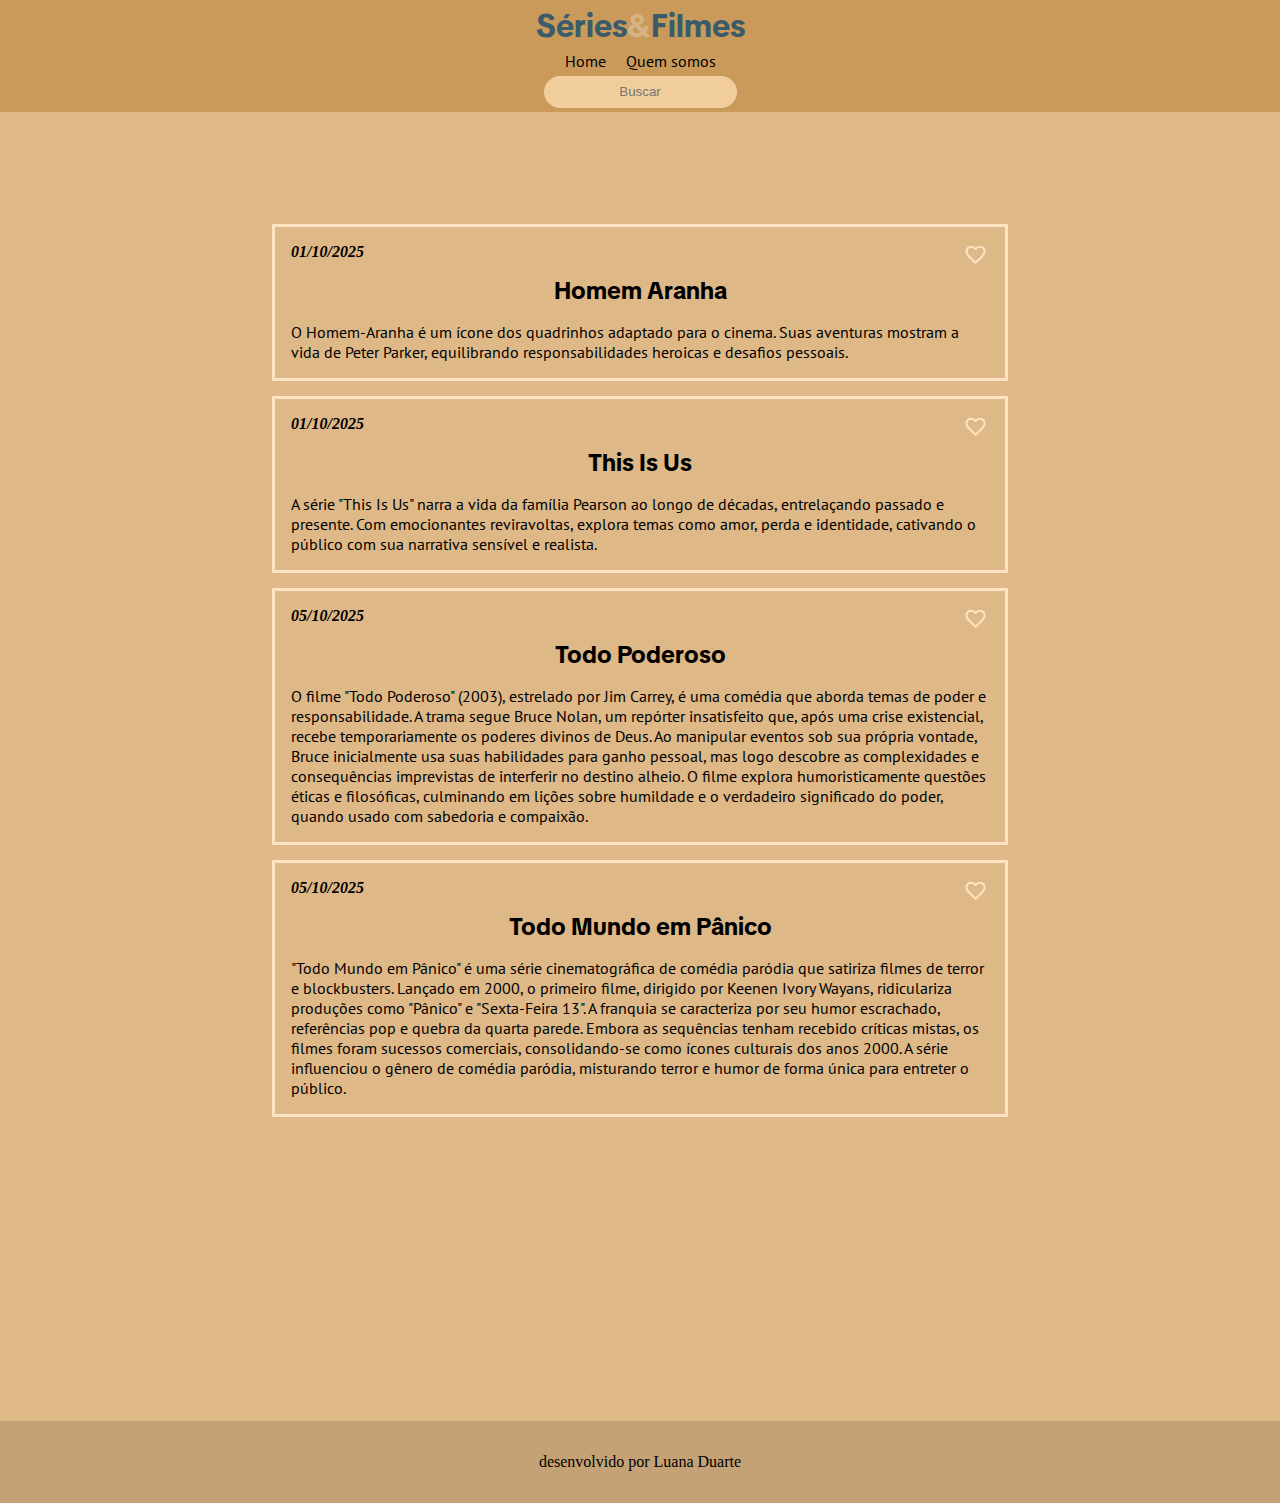
<file: blog-simples/index.html>
<!DOCTYPE html>
<html>

<head>
    <meta charset="utf-8">
    <meta name="viewport" content="width-device-width initial-scale=1.0">
    <title> Modelo de página</title>
    <link rel="stylesheet" href="estilo/style.css">
</head>

<body>
    <!--CABEÇALHO-->
    <header class="header">
        <h1 class="header-titulo"> Séries <span>&</span> Filmes </h1>
        <nav class="header-nav">
            <div>
                <a class="header-nav-links" href="index.html">Home</a>
                <a class="header-nav-links" href="quemsomos.html">Quem somos</a>
            </div>
            <div id="header-buscar"> <!-- Input de pesquisa -->
                <input type="text" placeholder="Buscar" />
            </div>
        </nav>
    </header>

    <main>
        <!--LISTA DE POSTAGENS-->
        <ul class="main-container">
            <!-- POST 1 -->
            <li class="post">
                <!-- DATA E ICON PARA FAVORITAR-->
                <div class="data-e-icon">
                    <P><strong><i>01/10/2025</i></strong></P> <!-- DATA -->
                    <img class="curtir" src="img/icon-heart-desactived.svg"> <!-- ICON PARA FAVORITAR-->
                </div>
                <!--TÍTULO-->
                <h2 class="titulo-post">Homem Aranha</h2>
                <!--DESCRIÇÃO-->
                <p class="post-conteudo">
                    O Homem-Aranha é um ícone dos quadrinhos adaptado para o cinema. Suas aventuras mostram a vida de
                    Peter Parker, equilibrando responsabilidades heroicas e desafios pessoais.
                </p>
            </li>
            <!-- POST 2 -->
            <li class="post">
                <!-- DATA E ICON PARA FAVORITAR-->
                <div class="data-e-icon"> <!-- DATA -->
                    <P><strong><i>01/10/2025</i></strong></P>
                    <img class="curtir" src="img/icon-heart-desactived.svg"> <!-- ICON PARA FAVORITAR-->
                </div>
                <div class="post-conteudo">
                    <!--TÍTULO-->
                    <h2 class="titulo-post">This Is Us</h2>
                    <!--DESCRIÇÃO-->
                    <p class="post-conteudo">
                        A série "This Is Us" narra a vida da família Pearson ao longo de décadas, entrelaçando passado e
                        presente.
                        Com emocionantes reviravoltas, explora temas como amor, perda e identidade, cativando o público
                        com sua narrativa sensível e realista.
                    </p>
                </div>
            </li>
            <!-- POST 3-->
            <li class="post">
                <div class="data-e-icon">
                    <P><strong><i>05/10/2025</i></strong></P>
                    <img class="curtir" src="img/icon-heart-desactived.svg">
                </div>
                <div class="post-conteudo">
                    <h2 class="titulo-post">Todo Poderoso</h2>
                    <p class="post-conteudo">
                        O filme "Todo Poderoso" (2003), estrelado por Jim Carrey, é uma comédia que aborda temas de
                        poder e responsabilidade. A trama segue Bruce Nolan, um repórter insatisfeito que, após uma
                        crise existencial, recebe temporariamente os poderes divinos de Deus. Ao manipular eventos sob
                        sua própria vontade, Bruce inicialmente usa suas habilidades para ganho pessoal, mas logo
                        descobre as complexidades e consequências imprevistas de interferir no destino alheio. O filme
                        explora humoristicamente questões éticas e filosóficas, culminando em lições sobre humildade e o
                        verdadeiro significado do poder, quando usado com sabedoria e compaixão.
                    </p>
                </div>
            </li>
            <!--POST 4-->
            <li class="post">
                <div class="data-e-icon">
                    <P><strong><i>05/10/2025</i></strong></P>
                    <img class="curtir" src="img/icon-heart-desactived.svg">
                </div>
                <div class="post-conteudo">
                    <h2 class="titulo-post">Todo Mundo em Pânico</h2>
                    <p class="post-conteudo">
                        "Todo Mundo em Pânico" é uma série cinematográfica de comédia paródia que satiriza filmes de
                        terror e blockbusters. Lançado em 2000, o primeiro filme, dirigido por Keenen Ivory Wayans,
                        ridiculariza produções como "Pânico" e "Sexta-Feira 13". A franquia se caracteriza por seu humor
                        escrachado, referências pop e quebra da quarta parede. Embora as sequências tenham recebido
                        críticas mistas, os filmes foram sucessos comerciais, consolidando-se como ícones culturais dos
                        anos 2000. A série influenciou o gênero de comédia paródia, misturando terror e humor de forma
                        única para entreter o público.
                    </p>
                </div>
            </li>
            <!--Nenhum resultado encontrado-->
            <li id="nenhum-resultado">
                <p>Nenhum resultado encontrado</p>
            </li>

        </ul>
    </main>
    <!--RODAPÉ-->
    <footer>
        <p id="footer">
            desenvolvido por Luana Duarte
        </p>
    </footer>
    <script src="js/arquivo.js"></script>
</body>

</html>
</file>
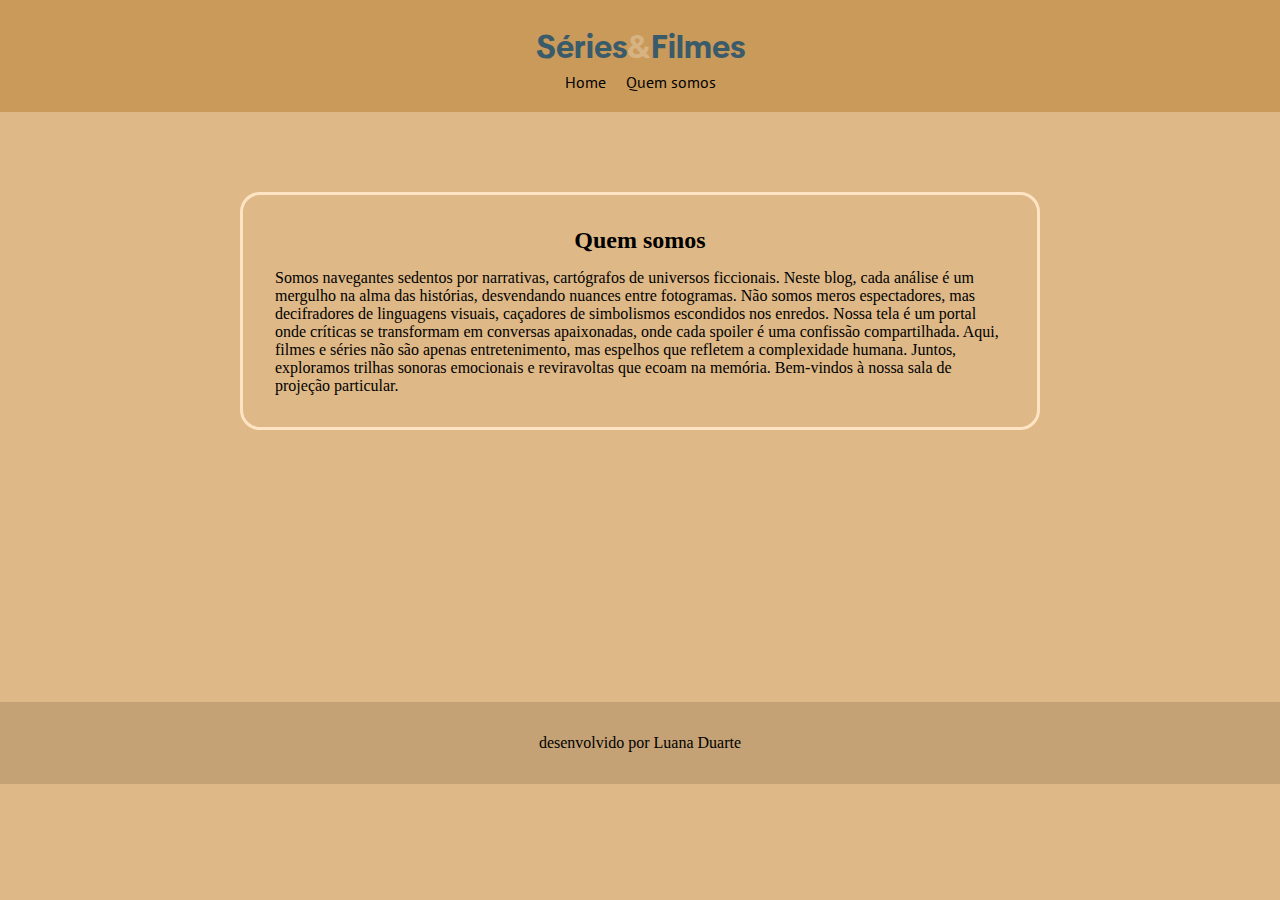
<file: blog-simples/quemsomos.html>
<!DOCTYPE html>
<html lang="en">

<head>
    <meta charset="UTF-8">
    <meta name="viewport" content="width=device-width, initial-scale=1.0">
    <title>Quem Somos</title>
    <link rel="stylesheet" href="estilo/style.css">
</head>

<body>
    <!--HEADER-->
    <header class="header">
        <h1 class="header-titulo"> Séries <span>&</span> Filmes </h1>
        <nav class="header-nav">
            <div>
                <a class="header-nav-links" href="index.html">Home</a>
                <a class="header-nav-links" href="quemsomos.html">Quem somos</a>
            </div>
        </nav>
    </header>
    <main class="container-page2">
        <h2>Quem somos</h2>
        <p>Somos navegantes sedentos por narrativas, cartógrafos de universos ficcionais.
            Neste blog, cada análise é um mergulho na alma das histórias, desvendando nuances entre fotogramas. Não
            somos meros espectadores, mas decifradores de linguagens visuais, caçadores de simbolismos escondidos nos
            enredos. Nossa tela é um portal onde críticas se transformam em conversas apaixonadas, onde cada spoiler é
            uma confissão compartilhada.
            Aqui, filmes e séries não são apenas entretenimento, mas espelhos que refletem a complexidade humana.
            Juntos, exploramos trilhas sonoras emocionais e reviravoltas que ecoam na memória. Bem-vindos à nossa sala
            de projeção particular.
        </p>
    </main>
    <footer id="footer">
        desenvolvido por Luana Duarte
    </footer>
</body>

</html>
</file>
<file: blog-simples/estilo/style.css>
@import url('https://fonts.googleapis.com/css2?family=Inter:ital,opsz,wght@0,14..32,100..900;1,14..32,100..900&family=PT+Sans:ital,wght@0,400;0,700;1,400;1,700&family=Roboto+Slab:wght@100..900&family=TikTok+Sans:opsz,wght@12..36,300..900&display=swap');
*{
    margin: 0px;
    padding: 0px;
    box-sizing: border-box;
}

:root{
    --background-body: #deb887;
    --background-header: #ca9a5b;
    --background-footer: rgb(196, 162, 117);
    --background-header-buscar: rgb(242, 205, 156);
    --cor-hoover: burlywood;
    --cor-borderPost-search: #ffe4c4;
    --fonte-titulos: "TikTok Sans", sans-serif;
    --fonte-link: "PT Sans", sans-serif;
    --font-paragrafos: "PT Sans", sans-serif;
    --cor-fonte-link:black;
    --cor-titulo: rgba(11, 70, 112, 0.748);
}
body{
    background-color: var(--background-body);
    display: flex;
    flex-direction: column;
    min-height: 100vh;
}

ul{
    list-style-type: none;
}

.container-page2 h2{
    text-align: center;
}

.conteudo{
    flex-grow: 1;
}
.header span{
    color:#ffffff43;
}

.header{
    display: flex;
    flex-direction: column;
    justify-content: center;
    background-color: var(--background-header);
    height: 7rem;
    padding: 2rem 0 2rem 0;
    gap: 4px;
}

.header-titulo{
    display: flex;
    justify-content: center;
    font-family: var(--fonte-titulos);
    /*padding: 2rem 0 0 0;*/
    color:var(--cor-titulo);
    margin: 5px 0 0 0;
}

.header-nav{
    display: flex;
    align-items: center;
    justify-content: center;
    width: 100%;
    flex-direction: column;
    gap:5px;
}

.header-nav-links{
    padding: 0.5rem;
    font-family: var(--fonte-link);
    color: var(--cor-fonte-link);
    text-decoration: none;
    border-radius: 5px;
}

.header-nav-links:hover{
    background-color: var(--cor-hoover);
    color: whitesmoke;
}

#header-buscar input{
    background-color: var( --background-header-buscar);
    text-align: center;
    padding: 8px;
    height: 2rem;
    border-radius: 35px;
    border: none;
    margin-bottom: 5px;
}


.main-container{
    justify-content: center;
    display: flex;
    gap: 15px;
    flex-direction: column;
    margin: 5rem 15rem 0 15rem;
    padding: 2rem;
}

.post{
    border: 3px solid var(--cor-borderPost-search);
    padding: 1rem;
}

.titulo-post{
    font-family: var(--fonte-titulos);
    text-align: center;
    padding: 0.5rem 0 1rem 0;
}
.data-e-icon{
    display: flex;
    justify-content: space-between;
}
.curtir{
    height: 24px;
    width: 27px;
}

.post-conteudo{
    font-family: var(--font-paragrafos);
    font-size: medium;
}

#nenhum-resultado{
    display: none;
    text-align: center;
}

.container-page2{
    border: 3px solid var(--cor-borderPost-search);
    border-radius: 20px;
    justify-content: center;
    display: flex;
    gap: 15px;
    flex-direction: column;
    margin: 5rem 15rem 0 15rem;
    padding: 2rem;    
}

#footer{
    background-color:var(--background-footer);
    padding: 2rem;
    text-align: center;
    margin:17rem 0 0 0;
}
</file>
